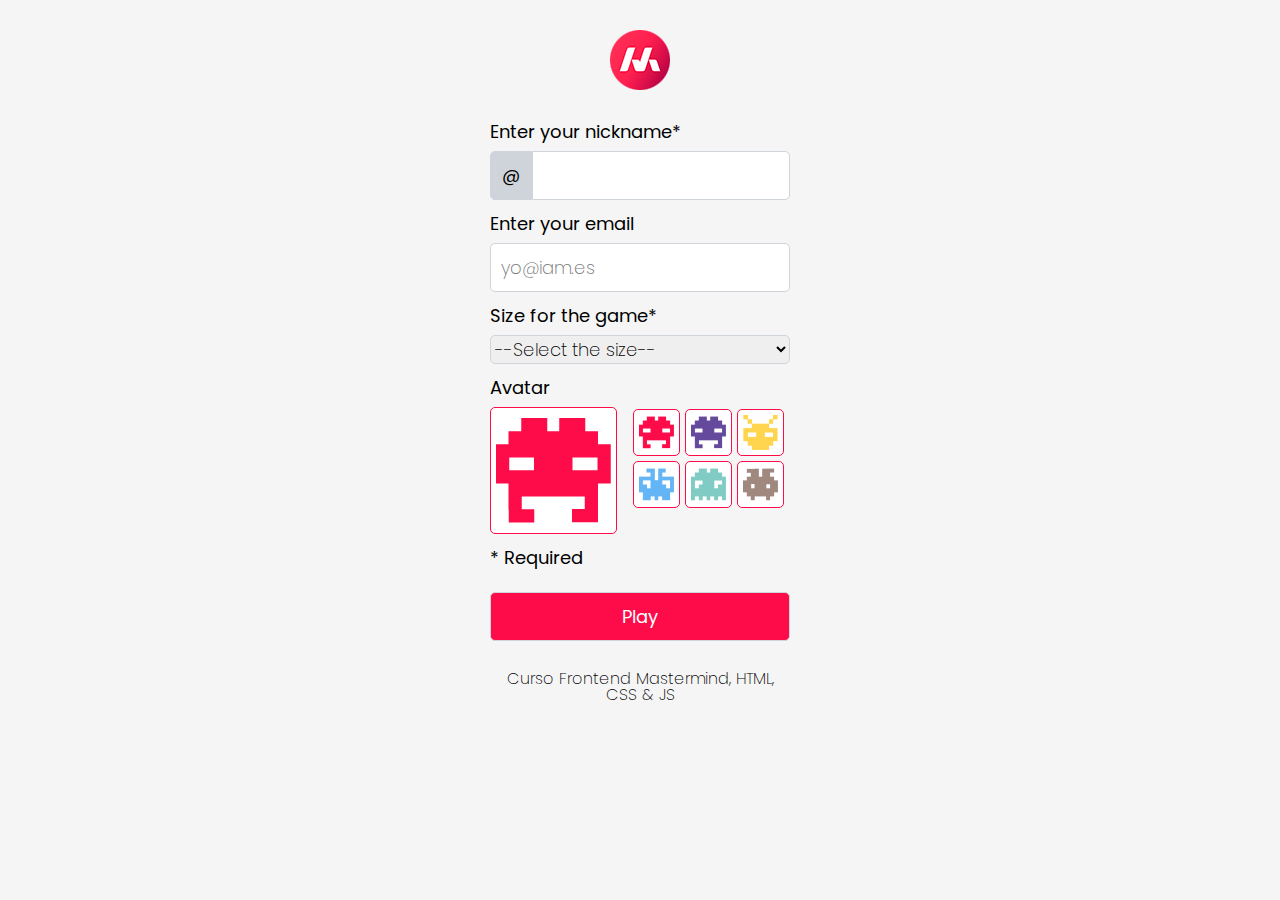
<file: index.html>
<!DOCTYPE html>
<html lang="es">

<head>
   <meta charset="utf-8" />
   <meta name="viewport" content="width=device-width, initial-scale=1.0" />
   <title>Masterdots Game</title>
   <link rel="preconnect" href="https://fonts.googleapis.com" />
   <link rel="preconnect" href="https://fonts.gstatic.com" crossorigin />
   <link href="https://fonts.googleapis.com/css2?family=Poppins:wght@100;200;300&display=swap" rel="stylesheet" />
   <link rel="stylesheet" href="./css/reset.css" />
   <link rel="stylesheet" href="./css/style.css" />
   <link rel="icon" type="image/x-icon" href="./images/favicon.ico.png" />
</head>

<body>
   <!-- header -->
   <header>
      <img src="./images/logo.png" alt="Logo de Mastermind" />
   </header>
   <!-- form -->
   <main>
      <div>
         <p id="error"></p>
      </div>
      <form action="game.html" id="entryForm">
         <div class="itemform">
            <label for="nicka" class="sr-only">Arroba</label>
            <label for="nick">Enter your nickname*</label>
            <input type="text" name="nick" id="nick" required minlength="2" />
            <input type="text" name="nick" value="@" id="nicka" readonly />
         </div>
         <div class="itemform">
            <label for="email">Enter your email</label>
            <input type="email" id="email" placeholder="yo@iam.es" autocomplete="email" />
         </div>
         <div class="itemform">
            <label for="size">Size for the game*</label>
            <select name="size" id="size">
               <option value="">--Select the size--</option>
               <option value="4">4x4</option>
               <option value="5">5x5</option>
               <option value="6">6x6</option>
            </select>
         </div>
         <div class="itemform">
            <div id="avatar">
               <p>Avatar</p>
               <div id="avatarContainer">
                  <img src="./images/icons/icon1.png" alt="Avatar selected" id="avatarImg" />
               </div>
            </div>
            <div id="avatargrid">
               <div class="avatarItem">
                  <img src="./images/icons/icon1.png" class="avatarImgItem" alt="Avatar #1" width="35" draggable="true" />
               </div>
               <div class="avatarItem">
                  <img src="./images/icons/icon2.png" class="avatarImgItem" alt="Avatar #2" width="35" draggable="true" />
               </div>
               <div class="avatarItem">
                  <img src="./images/icons/icon3.png" class="avatarImgItem" alt="Avatar #3" width="35" draggable="true" />
               </div>
               <div class="avatarItem">
                  <img src="./images/icons/icon4.png" class="avatarImgItem" alt="Avatar #4" width="35" draggable="true" />
               </div>
               <div class="avatarItem">
                  <img src="./images/icons/icon5.png" class="avatarImgItem" alt="Avatar #5" width="35" draggable="true" />
               </div>
               <div class="avatarItem">
                  <img src="./images/icons/icon6.png" class="avatarImgItem" alt="Avatar #6" width="35" draggable="true" />
               </div>
            </div>
         </div>
         <div>
            <p>* Required</p>
         </div>
         <div class="itemform">
            <input type="submit" value="Play" id="play" />
         </div>
      </form>
   </main>
   <!-- footer -->
   <footer>
      <p>Curso Frontend Mastermind, HTML, CSS & JS</p>
   </footer>
   <!-- JS -->
   <script src="./js/userData.js" defer></script>
   <script src="./js/app.js" defer></script>
</body>

</html>
</file>
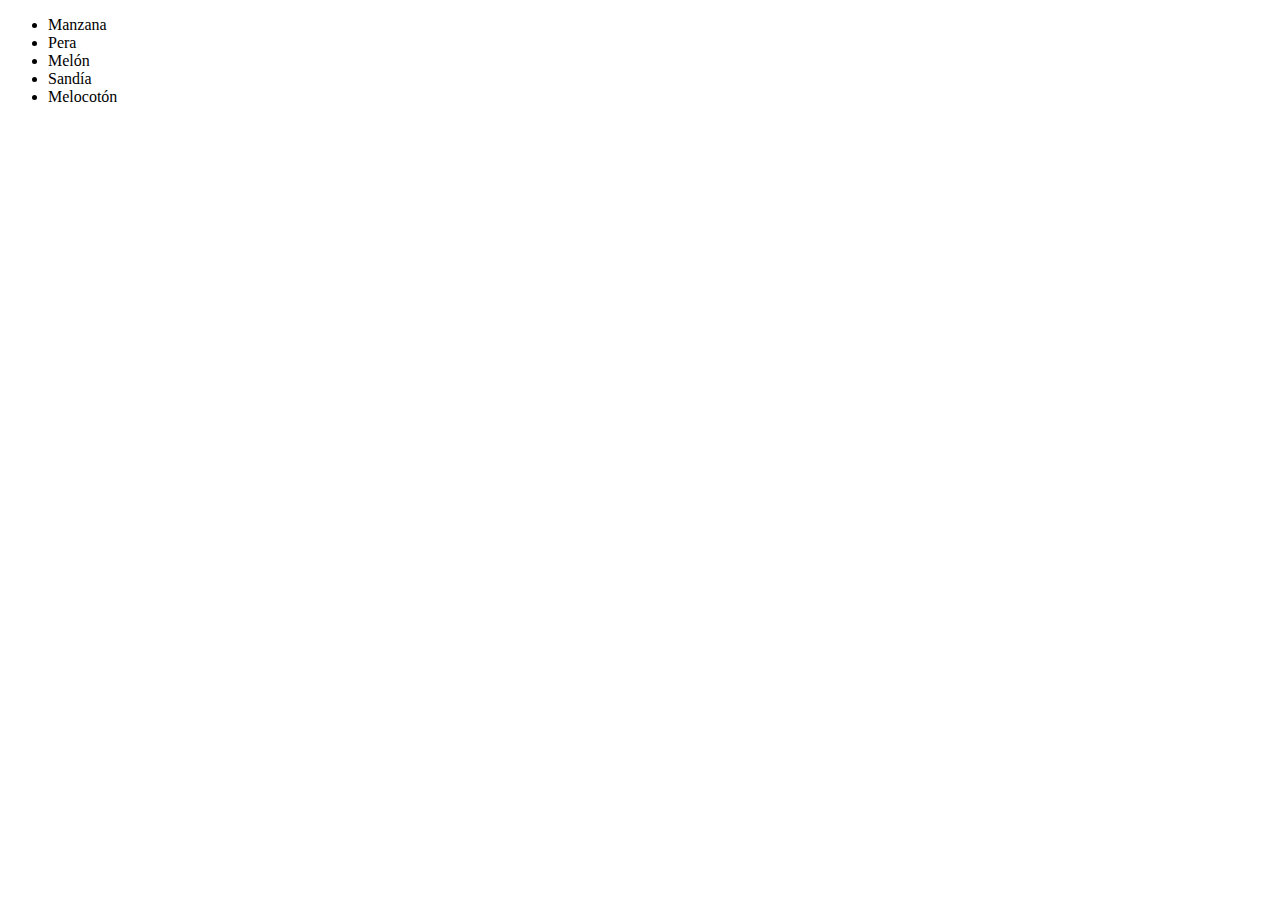
<file: DOM_Example/index.html>
<!DOCTYPE html>
<html lang="es">

<head>
   <meta charset="UTF-8" />
   <meta http-equiv="X-UA-Compatible" content="IE=edge" />
   <meta name="viewport" content="width=device-width, initial-scale=1.0" />
   <title>Ejemplo DOM</title>
</head>

<body>
   <ul>
      <li><span>Manzana</span></li>
      <li><span>Pera</span></li>
      <li><span>Melón</span></li>
      <li><span>Sandía</span></li>
      <li><span>Melocotón</span></li>
   </ul>
   <script src="./js/app.js"></script>
</body>

</html>
</file>
<file: css/style.css>
header,
footer {
   text-align: center;
   width: 300px;
   margin: 30px auto 0px auto;
}

body {
   background-color: #f5f5f5;
   font-family: "Poppins", sans-serif;
}

main {
   /* Para el auto, debemos tener valores de ancho*/
   width: 300px;
   margin: 30px auto 0px auto;
}

form {
   display: flex;
   flex-direction: column;
   row-gap: 15px;
   font-size: 18px;
}

/* Cambiado por row-gap arriba */
/* .itemform {
	margin-bottom: 10px;
} */

label,
p {
   display: block;
   margin-bottom: 10px;
}

#error {
   text-align: center;
   color: red;
   font-weight: 300;
   font-size: 18px;
   margin: 10px 0px 10px 0px;
}

/* Ocular label del @ del username */
.sr-only {
   position: absolute;
   left: -9999px;
   width: 1px;
   height: 1px;
   overflow: hidden;
}

#nicka {
   float: left;
   font-family: "Poppins", sans-serif;
   text-align: center;
   width: 20px;
   background-color: #ced4da;
   border: 1px solid #ced4da;
   padding: 10px;
   border-radius: 5px 0px 0px 5px;
   font-weight: 400;
   font-size: 18px;
}

input {
   display: inline;
   /* Para que al aplicar el float este funcione*/
   font-family: "Poppins", sans-serif;
   border: 1px solid #ced4da;
   padding: 10px;
   border-radius: 0px 5px 5px 0px;
   width: 236px;
   font-weight: 200;
   font-size: 18px;
}

input[type="email"] {
   border: 1px solid #ced4da;
   font-weight: 200;
   font-size: 18px;
   border-radius: 5px;
   width: 278px;
}

select {
   font-family: "Poppins", sans-serif;
   width: 100%;
   border: 1px solid #ced4da;
   border-radius: 5px;
   font-weight: 200;
   font-size: 18px;
}

#avatar {
   float: left;
}

#avatarContainer {
   display: flex;
   background-color: #fff;
   border: solid 1px #fd0c49;
   border-radius: 5px;
   width: 125px;
   height: 125px;
   justify-content: center;
   align-items: center;
   margin-right: 10px;
}

#avatargrid {
   display: flex;
   justify-content: center;
   align-items: center;
   flex-wrap: wrap;
   gap: 5px;
   margin-top: 30px;
}

.avatarItem {
   background-color: #fff;
   border: solid 1px #fd0c49;
   border-radius: 5px;
   width: 40px;
   height: 40px;
   padding-top: 5px;
   padding-left: 5px;
}

input[type="submit"] {
   background-color: #fd0c49;
   color: #fff;
   font-weight: 400;
   border-radius: 5px;
   width: 100%;
}

footer {
   font-weight: 250;
}
</file>
